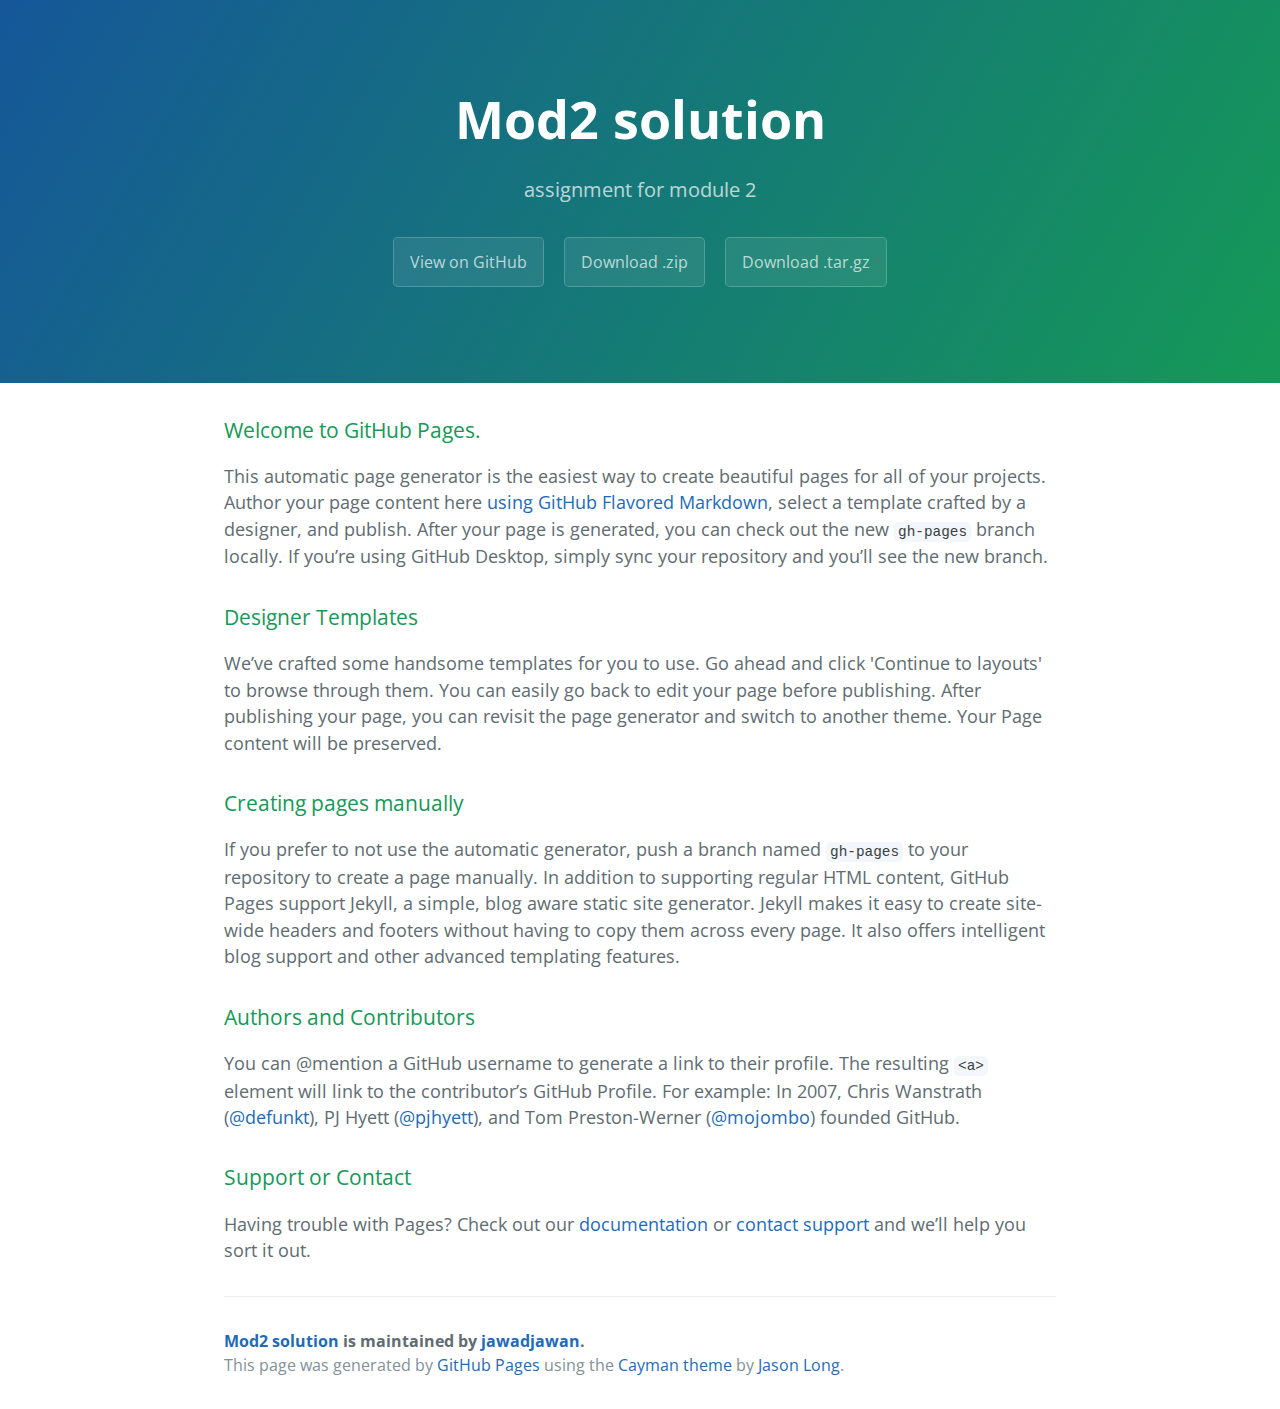
<file: index.html>
<!DOCTYPE html>
<html lang="en-us">
  <head>
    <meta charset="UTF-8">
    <title>Mod2 solution by jawadjawan</title>
    <meta name="viewport" content="width=device-width, initial-scale=1">
    <link rel="stylesheet" type="text/css" href="stylesheets/normalize.css" media="screen">
    <link href='https://fonts.googleapis.com/css?family=Open+Sans:400,700' rel='stylesheet' type='text/css'>
    <link rel="stylesheet" type="text/css" href="stylesheets/stylesheet.css" media="screen">
    <link rel="stylesheet" type="text/css" href="stylesheets/github-light.css" media="screen">
  </head>
  <body>
    <section class="page-header">
      <h1 class="project-name">Mod2 solution</h1>
      <h2 class="project-tagline">assignment for module 2</h2>
      <a href="https://github.com/jawadjawan/mod2_solution" class="btn">View on GitHub</a>
      <a href="https://github.com/jawadjawan/mod2_solution/zipball/master" class="btn">Download .zip</a>
      <a href="https://github.com/jawadjawan/mod2_solution/tarball/master" class="btn">Download .tar.gz</a>
    </section>

    <section class="main-content">
      <h3>
<a id="welcome-to-github-pages" class="anchor" href="#welcome-to-github-pages" aria-hidden="true"><span aria-hidden="true" class="octicon octicon-link"></span></a>Welcome to GitHub Pages.</h3>

<p>This automatic page generator is the easiest way to create beautiful pages for all of your projects. Author your page content here <a href="https://guides.github.com/features/mastering-markdown/">using GitHub Flavored Markdown</a>, select a template crafted by a designer, and publish. After your page is generated, you can check out the new <code>gh-pages</code> branch locally. If you’re using GitHub Desktop, simply sync your repository and you’ll see the new branch.</p>

<h3>
<a id="designer-templates" class="anchor" href="#designer-templates" aria-hidden="true"><span aria-hidden="true" class="octicon octicon-link"></span></a>Designer Templates</h3>

<p>We’ve crafted some handsome templates for you to use. Go ahead and click 'Continue to layouts' to browse through them. You can easily go back to edit your page before publishing. After publishing your page, you can revisit the page generator and switch to another theme. Your Page content will be preserved.</p>

<h3>
<a id="creating-pages-manually" class="anchor" href="#creating-pages-manually" aria-hidden="true"><span aria-hidden="true" class="octicon octicon-link"></span></a>Creating pages manually</h3>

<p>If you prefer to not use the automatic generator, push a branch named <code>gh-pages</code> to your repository to create a page manually. In addition to supporting regular HTML content, GitHub Pages support Jekyll, a simple, blog aware static site generator. Jekyll makes it easy to create site-wide headers and footers without having to copy them across every page. It also offers intelligent blog support and other advanced templating features.</p>

<h3>
<a id="authors-and-contributors" class="anchor" href="#authors-and-contributors" aria-hidden="true"><span aria-hidden="true" class="octicon octicon-link"></span></a>Authors and Contributors</h3>

<p>You can @mention a GitHub username to generate a link to their profile. The resulting <code>&lt;a&gt;</code> element will link to the contributor’s GitHub Profile. For example: In 2007, Chris Wanstrath (<a href="https://github.com/defunkt" class="user-mention">@defunkt</a>), PJ Hyett (<a href="https://github.com/pjhyett" class="user-mention">@pjhyett</a>), and Tom Preston-Werner (<a href="https://github.com/mojombo" class="user-mention">@mojombo</a>) founded GitHub.</p>

<h3>
<a id="support-or-contact" class="anchor" href="#support-or-contact" aria-hidden="true"><span aria-hidden="true" class="octicon octicon-link"></span></a>Support or Contact</h3>

<p>Having trouble with Pages? Check out our <a href="https://help.github.com/pages">documentation</a> or <a href="https://github.com/contact">contact support</a> and we’ll help you sort it out.</p>

      <footer class="site-footer">
        <span class="site-footer-owner"><a href="https://github.com/jawadjawan/mod2_solution">Mod2 solution</a> is maintained by <a href="https://github.com/jawadjawan">jawadjawan</a>.</span>

        <span class="site-footer-credits">This page was generated by <a href="https://pages.github.com">GitHub Pages</a> using the <a href="https://github.com/jasonlong/cayman-theme">Cayman theme</a> by <a href="https://twitter.com/jasonlong">Jason Long</a>.</span>
      </footer>

    </section>

  
  </body>
</html>
</file>
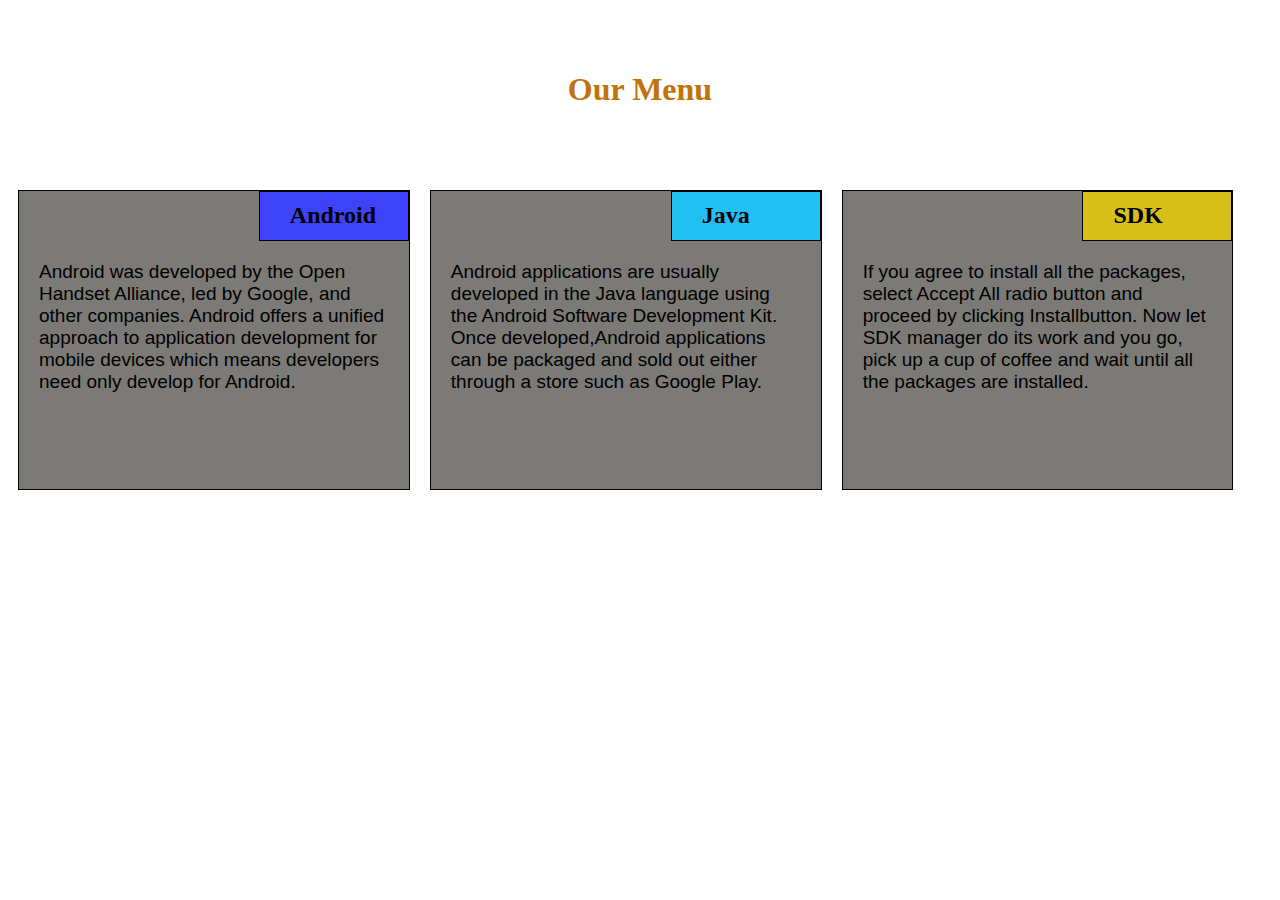
<file: mod2_solution/index.html>
<!DOCTYPE html>
<html>
<head>
	<meta charset="utf-8">
	<title>Module 2 solution</title>
	<link rel="stylesheet" type="text/css" href="css/stylesheet.css">
</head>
<body>
	<div class="head">
	<h1 class="menu">Our Menu</h1>
	</div>
	<div class="row">
		<div class="col-lg-4 col-md-6 col-sm-12">
			<div class="nav1">
				<h2>Android</h2>
			</div>
			<p class="p-lg">Android was developed by the Open Handset Alliance, led by Google, and other companies. Android offers a unified approach to application development for mobile devices which means developers need only develop for Android.</p>
		</div>
		<div class="col-lg-4 col-md-6 col-sm-12">
			<div class="nav2">
				<h2>Java</h2>
			</div>
			<p class="p-lg">Android applications are usually developed in the Java language using the Android Software Development Kit. Once developed,Android applications can be packaged and sold out either through a store such as Google Play.</p>
		</div>
		<div class="col-lg-4 col-md-12 col-sm-12">
			<div class="nav3">
				<h2>SDK</h2>
			</div>
			<p class="p-lg">If you agree to install all the packages, select Accept All radio button and proceed by clicking Installbutton. Now let SDK manager do its work and you go, pick up a cup of coffee and wait until all the packages are installed.</p>
		</div>
	</div>
</body>
</html>
</file>
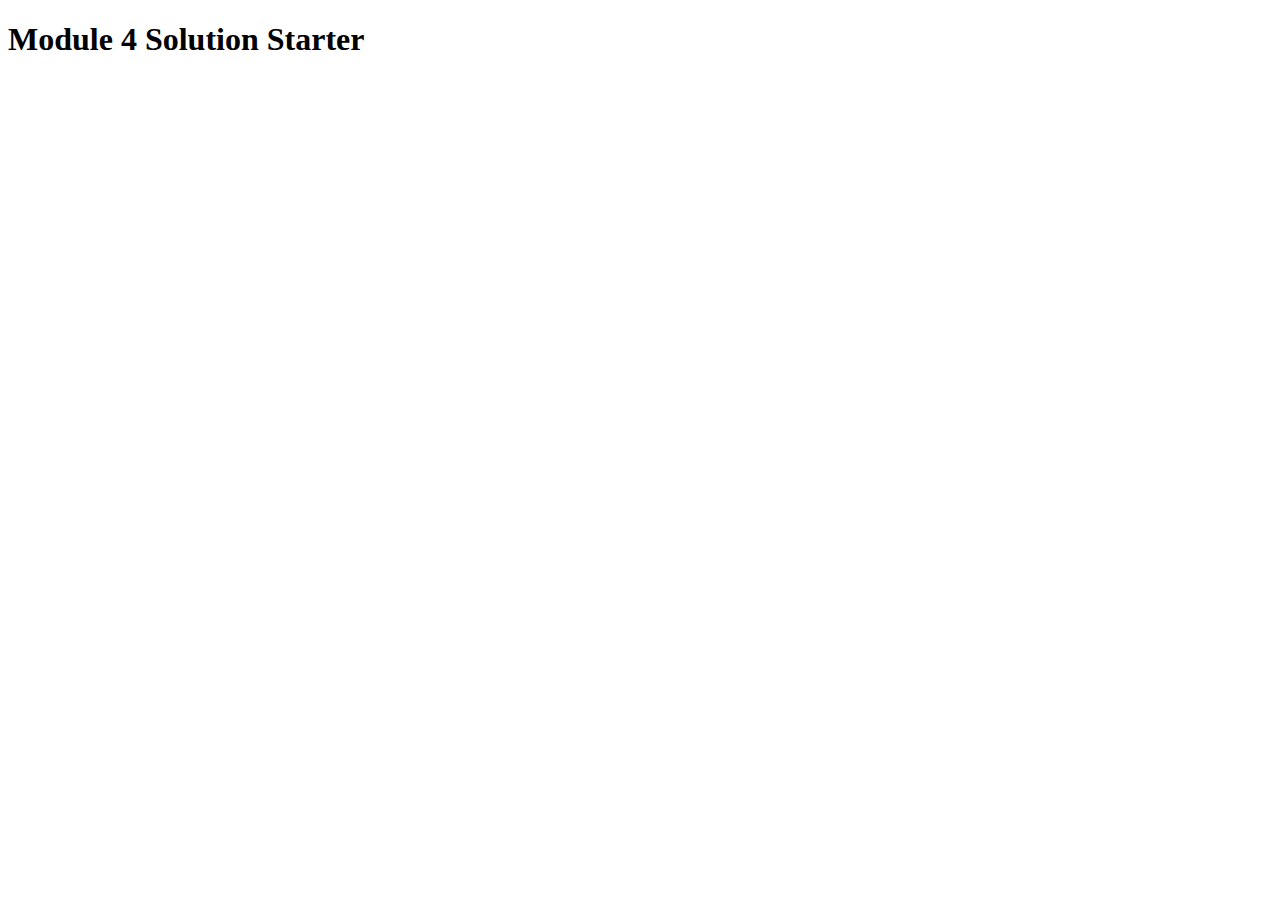
<file: mod4_solution/index.html>
<!DOCTYPE html>
<html>
<head>
  <meta charset="utf-8">
  <title>Module 4 Solution Starter</title>
  <script>
    var names = []; // DO NOT REMOVE
  </script>
  <script src="SpeakHello.js"></script>
  <script src="SpeakGoodBye.js"></script>
  <script src="script.js"></script>
</head>
<body>
  <h1>Module 4 Solution Starter</h1>
</body>
</html>
</file>
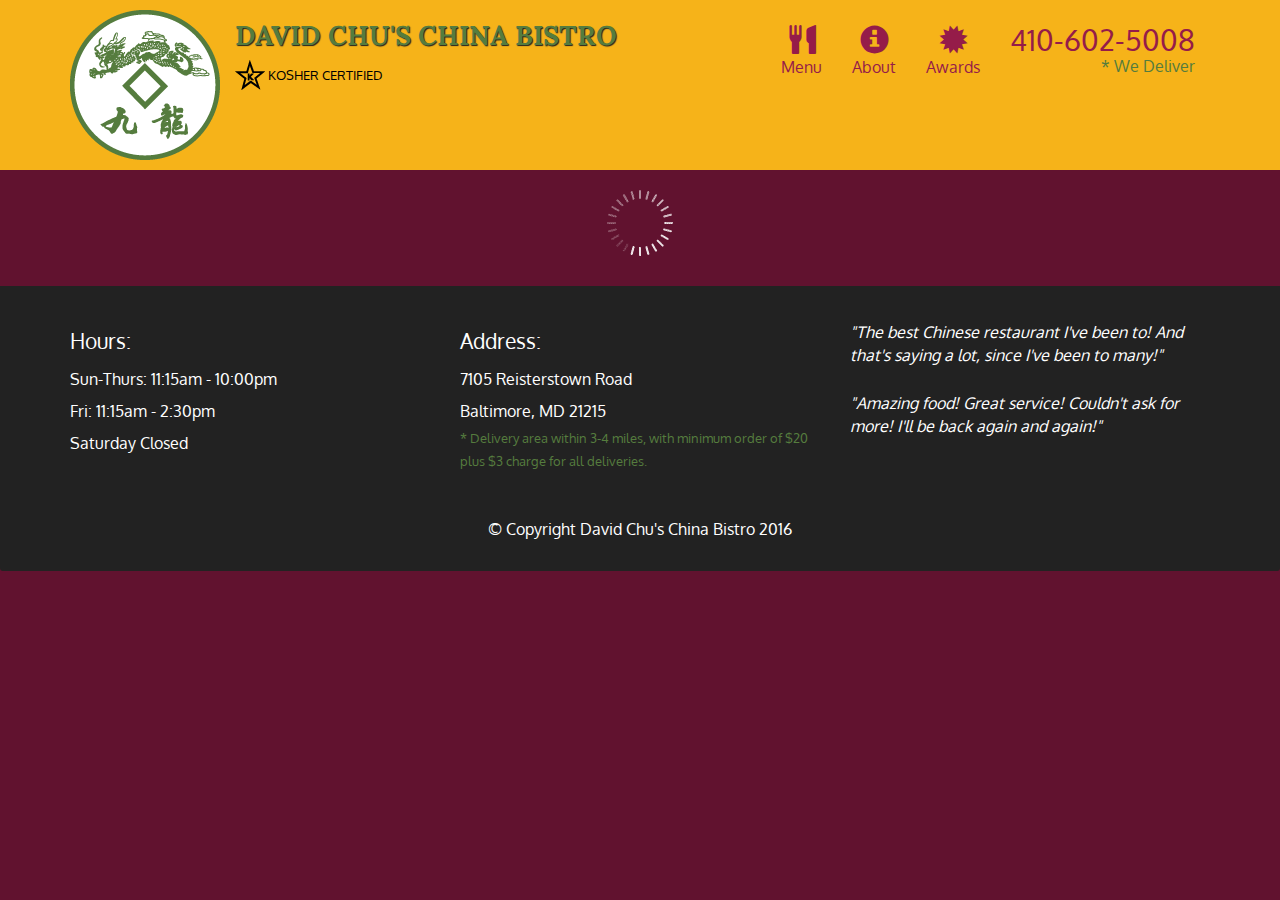
<file: module-5-solution/index.html>
<!doctype html>
<html lang="en">
  <head>
    <meta charset="utf-8">
    <meta http-equiv="X-UA-Compatible" content="IE=edge">
    <meta name="viewport" content="width=device-width, initial-scale=1">
    <title>David Chu's China Bistro</title>
    <link rel="stylesheet" href="css/bootstrap.min.css">
    <link rel="stylesheet" href="css/styles.css">
    <link href='https://fonts.googleapis.com/css?family=Oxygen:400,300,700' rel='stylesheet' type='text/css'>
    <link href='https://fonts.googleapis.com/css?family=Lora' rel='stylesheet' type='text/css'>
  </head>
<body>
  <header>
    <nav id="header-nav" class="navbar navbar-default">
      <div class="container">
        <div class="navbar-header">
          <a href="index.html" class="pull-left visible-md visible-lg">
            <div id="logo-img" alt="Logo image"></div>
          </a>

          <div class="navbar-brand">
            <a href="index.html"><h1>David Chu's China Bistro</h1></a>
            <p>
              <img src="images/star-k-logo.png" alt="Kosher certification">
              <span>Kosher Certified</span>
            </p>
          </div>

          <button id="navbarToggle" type="button" class="navbar-toggle collapsed" data-toggle="collapse" data-target="#collapsable-nav" aria-expanded="false">
            <span class="sr-only">Toggle navigation</span>
            <span class="icon-bar"></span>
            <span class="icon-bar"></span>
            <span class="icon-bar"></span>
          </button>
        </div>
        
        <div id="collapsable-nav" class="collapse navbar-collapse">
           <ul id="nav-list" class="nav navbar-nav navbar-right">
            <li id="navHomeButton" class="visible-xs active">
              <a href="index.html">
                <span class="glyphicon glyphicon-home"></span> Home</a>
            </li>
            <li id="navMenuButton">
              <a href="#" onclick="$dc.loadMenuCategories();">
                <span class="glyphicon glyphicon-cutlery"></span><br class="hidden-xs"> Menu</a>
            </li>
            <li>
              <a href="#">
                <span class="glyphicon glyphicon-info-sign"></span><br class="hidden-xs"> About</a>
            </li>
            <li>
              <a href="#">
                <span class="glyphicon glyphicon-certificate"></span><br class="hidden-xs"> Awards</a>
            </li>
            <li id="phone" class="hidden-xs">
              <a href="tel:410-602-5008">
                <span>410-602-5008</span></a><div>* We Deliver</div>
            </li>
          </ul><!-- #nav-list -->
        </div><!-- .collapse .navbar-collapse -->
      </div><!-- .container -->
    </nav><!-- #header-nav -->
  </header>

  <div id="call-btn" class="visible-xs">
    <a class="btn" href="tel:410-602-5008">
    <span class="glyphicon glyphicon-earphone"></span>
    410-602-5008
    </a>
  </div>
  <div id="xs-deliver" class="text-center visible-xs">* We Deliver</div>

  <div id="main-content" class="container"></div>

  <footer class="panel-footer">
    <div class="container">
      <div class="row">
        <section id="hours" class="col-sm-4">
          <span>Hours:</span><br>
          Sun-Thurs: 11:15am - 10:00pm<br>
          Fri: 11:15am - 2:30pm<br>
          Saturday Closed
          <hr class="visible-xs">
        </section>
        <section id="address" class="col-sm-4">
          <span>Address:</span><br>
          7105 Reisterstown Road<br>
          Baltimore, MD 21215
          <p>* Delivery area within 3-4 miles, with minimum order of $20 plus $3 charge for all deliveries.</p>
          <hr class="visible-xs">
        </section>
        <section id="testimonials" class="col-sm-4">
          <p>"The best Chinese restaurant I've been to! And that's saying a lot, since I've been to many!"</p>
          <p>"Amazing food! Great service! Couldn't ask for more! I'll be back again and again!"</p>
        </section>
      </div>
      <div class="text-center">&copy; Copyright David Chu's China Bistro 2016</div>
    </div>
  </footer>

  <!-- jQuery (Bootstrap JS plugins depend on it) -->
  <script src="js/jquery-2.1.4.min.js"></script>
  <script src="js/bootstrap.min.js"></script>
  <script src="js/ajax-utils.js"></script>
  <script src="js/script.js"></script>
</body>
</html>
</file>
<file: stylesheets/stylesheet.css>
* {
  box-sizing: border-box; }

body {
  padding: 0;
  margin: 0;
  font-family: "Open Sans", "Helvetica Neue", Helvetica, Arial, sans-serif;
  font-size: 16px;
  line-height: 1.5;
  color: #606c71; }

a {
  color: #1e6bb8;
  text-decoration: none; }
  a:hover {
    text-decoration: underline; }

.btn {
  display: inline-block;
  margin-bottom: 1rem;
  color: rgba(255, 255, 255, 0.7);
  background-color: rgba(255, 255, 255, 0.08);
  border-color: rgba(255, 255, 255, 0.2);
  border-style: solid;
  border-width: 1px;
  border-radius: 0.3rem;
  transition: color 0.2s, background-color 0.2s, border-color 0.2s; }
  .btn + .btn {
    margin-left: 1rem; }

.btn:hover {
  color: rgba(255, 255, 255, 0.8);
  text-decoration: none;
  background-color: rgba(255, 255, 255, 0.2);
  border-color: rgba(255, 255, 255, 0.3); }

@media screen and (min-width: 64em) {
  .btn {
    padding: 0.75rem 1rem; } }

@media screen and (min-width: 42em) and (max-width: 64em) {
  .btn {
    padding: 0.6rem 0.9rem;
    font-size: 0.9rem; } }

@media screen and (max-width: 42em) {
  .btn {
    display: block;
    width: 100%;
    padding: 0.75rem;
    font-size: 0.9rem; }
    .btn + .btn {
      margin-top: 1rem;
      margin-left: 0; } }

.page-header {
  color: #fff;
  text-align: center;
  background-color: #159957;
  background-image: linear-gradient(120deg, #155799, #159957); }

@media screen and (min-width: 64em) {
  .page-header {
    padding: 5rem 6rem; } }

@media screen and (min-width: 42em) and (max-width: 64em) {
  .page-header {
    padding: 3rem 4rem; } }

@media screen and (max-width: 42em) {
  .page-header {
    padding: 2rem 1rem; } }

.project-name {
  margin-top: 0;
  margin-bottom: 0.1rem; }

@media screen and (min-width: 64em) {
  .project-name {
    font-size: 3.25rem; } }

@media screen and (min-width: 42em) and (max-width: 64em) {
  .project-name {
    font-size: 2.25rem; } }

@media screen and (max-width: 42em) {
  .project-name {
    font-size: 1.75rem; } }

.project-tagline {
  margin-bottom: 2rem;
  font-weight: normal;
  opacity: 0.7; }

@media screen and (min-width: 64em) {
  .project-tagline {
    font-size: 1.25rem; } }

@media screen and (min-width: 42em) and (max-width: 64em) {
  .project-tagline {
    font-size: 1.15rem; } }

@media screen and (max-width: 42em) {
  .project-tagline {
    font-size: 1rem; } }

.main-content :first-child {
  margin-top: 0; }
.main-content img {
  max-width: 100%; }
.main-content h1, .main-content h2, .main-content h3, .main-content h4, .main-content h5, .main-content h6 {
  margin-top: 2rem;
  margin-bottom: 1rem;
  font-weight: normal;
  color: #159957; }
.main-content p {
  margin-bottom: 1em; }
.main-content code {
  padding: 2px 4px;
  font-family: Consolas, "Liberation Mono", Menlo, Courier, monospace;
  font-size: 0.9rem;
  color: #383e41;
  background-color: #f3f6fa;
  border-radius: 0.3rem; }
.main-content pre {
  padding: 0.8rem;
  margin-top: 0;
  margin-bottom: 1rem;
  font: 1rem Consolas, "Liberation Mono", Menlo, Courier, monospace;
  color: #567482;
  word-wrap: normal;
  background-color: #f3f6fa;
  border: solid 1px #dce6f0;
  border-radius: 0.3rem; }
  .main-content pre > code {
    padding: 0;
    margin: 0;
    font-size: 0.9rem;
    color: #567482;
    word-break: normal;
    white-space: pre;
    background: transparent;
    border: 0; }
.main-content .highlight {
  margin-bottom: 1rem; }
  .main-content .highlight pre {
    margin-bottom: 0;
    word-break: normal; }
.main-content .highlight pre, .main-content pre {
  padding: 0.8rem;
  overflow: auto;
  font-size: 0.9rem;
  line-height: 1.45;
  border-radius: 0.3rem; }
.main-content pre code, .main-content pre tt {
  display: inline;
  max-width: initial;
  padding: 0;
  margin: 0;
  overflow: initial;
  line-height: inherit;
  word-wrap: normal;
  background-color: transparent;
  border: 0; }
  .main-content pre code:before, .main-content pre code:after, .main-content pre tt:before, .main-content pre tt:after {
    content: normal; }
.main-content ul, .main-content ol {
  margin-top: 0; }
.main-content blockquote {
  padding: 0 1rem;
  margin-left: 0;
  color: #819198;
  border-left: 0.3rem solid #dce6f0; }
  .main-content blockquote > :first-child {
    margin-top: 0; }
  .main-content blockquote > :last-child {
    margin-bottom: 0; }
.main-content table {
  display: block;
  width: 100%;
  overflow: auto;
  word-break: normal;
  word-break: keep-all; }
  .main-content table th {
    font-weight: bold; }
  .main-content table th, .main-content table td {
    padding: 0.5rem 1rem;
    border: 1px solid #e9ebec; }
.main-content dl {
  padding: 0; }
  .main-content dl dt {
    padding: 0;
    margin-top: 1rem;
    font-size: 1rem;
    font-weight: bold; }
  .main-content dl dd {
    padding: 0;
    margin-bottom: 1rem; }
.main-content hr {
  height: 2px;
  padding: 0;
  margin: 1rem 0;
  background-color: #eff0f1;
  border: 0; }

@media screen and (min-width: 64em) {
  .main-content {
    max-width: 64rem;
    padding: 2rem 6rem;
    margin: 0 auto;
    font-size: 1.1rem; } }

@media screen and (min-width: 42em) and (max-width: 64em) {
  .main-content {
    padding: 2rem 4rem;
    font-size: 1.1rem; } }

@media screen and (max-width: 42em) {
  .main-content {
    padding: 2rem 1rem;
    font-size: 1rem; } }

.site-footer {
  padding-top: 2rem;
  margin-top: 2rem;
  border-top: solid 1px #eff0f1; }

.site-footer-owner {
  display: block;
  font-weight: bold; }

.site-footer-credits {
  color: #819198; }

@media screen and (min-width: 64em) {
  .site-footer {
    font-size: 1rem; } }

@media screen and (min-width: 42em) and (max-width: 64em) {
  .site-footer {
    font-size: 1rem; } }

@media screen and (max-width: 42em) {
  .site-footer {
    font-size: 0.9rem; } }
</file>
<file: stylesheets/github-light.css>
/*
The MIT License (MIT)

Copyright (c) 2016 GitHub, Inc.

Permission is hereby granted, free of charge, to any person obtaining a copy
of this software and associated documentation files (the "Software"), to deal
in the Software without restriction, including without limitation the rights
to use, copy, modify, merge, publish, distribute, sublicense, and/or sell
copies of the Software, and to permit persons to whom the Software is
furnished to do so, subject to the following conditions:

The above copyright notice and this permission notice shall be included in all
copies or substantial portions of the Software.

THE SOFTWARE IS PROVIDED "AS IS", WITHOUT WARRANTY OF ANY KIND, EXPRESS OR
IMPLIED, INCLUDING BUT NOT LIMITED TO THE WARRANTIES OF MERCHANTABILITY,
FITNESS FOR A PARTICULAR PURPOSE AND NONINFRINGEMENT. IN NO EVENT SHALL THE
AUTHORS OR COPYRIGHT HOLDERS BE LIABLE FOR ANY CLAIM, DAMAGES OR OTHER
LIABILITY, WHETHER IN AN ACTION OF CONTRACT, TORT OR OTHERWISE, ARISING FROM,
OUT OF OR IN CONNECTION WITH THE SOFTWARE OR THE USE OR OTHER DEALINGS IN THE
SOFTWARE.

*/

.pl-c /* comment */ {
  color: #969896;
}

.pl-c1 /* constant, variable.other.constant, support, meta.property-name, support.constant, support.variable, meta.module-reference, markup.raw, meta.diff.header */,
.pl-s .pl-v /* string variable */ {
  color: #0086b3;
}

.pl-e /* entity */,
.pl-en /* entity.name */ {
  color: #795da3;
}

.pl-smi /* variable.parameter.function, storage.modifier.package, storage.modifier.import, storage.type.java, variable.other */,
.pl-s .pl-s1 /* string source */ {
  color: #333;
}

.pl-ent /* entity.name.tag */ {
  color: #63a35c;
}

.pl-k /* keyword, storage, storage.type */ {
  color: #a71d5d;
}

.pl-s /* string */,
.pl-pds /* punctuation.definition.string, string.regexp.character-class */,
.pl-s .pl-pse .pl-s1 /* string punctuation.section.embedded source */,
.pl-sr /* string.regexp */,
.pl-sr .pl-cce /* string.regexp constant.character.escape */,
.pl-sr .pl-sre /* string.regexp source.ruby.embedded */,
.pl-sr .pl-sra /* string.regexp string.regexp.arbitrary-repitition */ {
  color: #183691;
}

.pl-v /* variable */ {
  color: #ed6a43;
}

.pl-id /* invalid.deprecated */ {
  color: #b52a1d;
}

.pl-ii /* invalid.illegal */ {
  color: #f8f8f8;
  background-color: #b52a1d;
}

.pl-sr .pl-cce /* string.regexp constant.character.escape */ {
  font-weight: bold;
  color: #63a35c;
}

.pl-ml /* markup.list */ {
  color: #693a17;
}

.pl-mh /* markup.heading */,
.pl-mh .pl-en /* markup.heading entity.name */,
.pl-ms /* meta.separator */ {
  font-weight: bold;
  color: #1d3e81;
}

.pl-mq /* markup.quote */ {
  color: #008080;
}

.pl-mi /* markup.italic */ {
  font-style: italic;
  color: #333;
}

.pl-mb /* markup.bold */ {
  font-weight: bold;
  color: #333;
}

.pl-md /* markup.deleted, meta.diff.header.from-file */ {
  color: #bd2c00;
  background-color: #ffecec;
}

.pl-mi1 /* markup.inserted, meta.diff.header.to-file */ {
  color: #55a532;
  background-color: #eaffea;
}

.pl-mdr /* meta.diff.range */ {
  font-weight: bold;
  color: #795da3;
}

.pl-mo /* meta.output */ {
  color: #1d3e81;
}
</file>
<file: mod2_solution/css/stylesheet.css>
@media (min-width: 992px){
			.col-lg-4{
				float:left;
				width: 31%;
				height: 300px;
				background-color: #7b7a76;
				border: 1px solid black;
				margin: 10px;
				border: 1px solid black;
			}
		}

@media (max-width: 991px) and (min-width:768px) {
			.col-md-6{
				float:left;
				width: 47%;
				height: 300px;
				box-sizing: border-box;
				background-color: #7b7a76;
				margin: 10px;
				border: 1px solid black;
			}
			.col-md-12{
				float: left;
				width: 96%;
				height: 300px;
				box-sizing: border-box;
				background-color: #7b7a76;
				margin: 10px;
				border: 1px solid black;
			}
		}

@media (max-width: 767px){
			.col-sm-12{
				float:left;
				width: 96%;
				height: 300px;
				box-sizing: border-box;
				background-color: #7b7a76;
				margin: 10px;
				border: 1px solid black;
			}
		}

* {
	box-sizing: border-box;
}
.menu{
	text-align: center;
	font-family: cursive;
	color: #c2720b;

}

.head{
	margin: 20px;
	padding: 30px;
}

.row {
	width: 100%;
}

.nav1{
	border: 1px solid black;
	width: 150px;
	height: 50px;
	margin-bottom: 20px;
	float: right;
	background-color: #3e42f9;
}

.nav2{
	border: 1px solid black;
	width: 150px;
	height: 50px;
	margin-bottom: 20px;
	float: right;
	background-color: #22bff3;
}

.nav3{
	border: 1px solid black;
	width: 150px;
	height: 50px;
	margin-bottom: 20px;
	float: right;
	background-color: #d7be18;
}

p {
	color: black;
	margin: 60px 10px 10px 10px;	
	padding: 10px;
	font-size: 19px;
	color:#000000;
	height: auto;
	font-family: sans-serif;
}

h2 {
	text-align: center;
	position: absolute;
	margin: 0px;
	padding: 10px 0px 0px 30px;
}
</file>
<file: module-5-solution/css/styles.css>
body {
  font-size: 16px;
  color: #fff;
  background-color: #61122f;
  font-family: 'Oxygen', sans-serif;
}

/** HEADER **/
#header-nav {
  background-color: #f6b319;
  border-radius: 0;
  border: 0;
}

#logo-img {
  background: url('../images/restaurant-logo_large.png') no-repeat;
  width: 150px;
  height: 150px;
  margin: 10px 15px 10px 0;
}

.navbar-brand {
  padding-top: 25px;
}
.navbar-brand h1 { /* Restaurant name */
  font-family: 'Lora', serif;
  color: #557c3e;
  font-size: 1.5em;
  text-transform: uppercase;
  font-weight: bold;
  text-shadow: 1px 1px 1px #222;
  margin-top: 0;
  margin-bottom: 0;
  line-height: .75;
}
.navbar-brand a:hover, .navbar-brand a:focus {
  text-decoration: none;
}
.navbar-brand p { /* Kosher cert */
  color: #000;
  text-transform: uppercase;
  font-size: .7em;
  margin-top: 15px;
}
.navbar-brand p span { /* Star-K */
  vertical-align: middle;
}

#nav-list {
  margin-top: 10px;
}
#nav-list a {
  color: #951C49;
  text-align: center;
}
#nav-list a:hover {
  background: #E7E7E7;
}
#nav-list a span {
  font-size: 1.8em;
}

#phone {
  margin-top: 5px;
}
#phone a { /* Phone number */
  text-align: right;
  padding-bottom: 0;
}
#phone div { /* We Deliver */
  color: #557c3e;
  text-align: right;
  padding-right: 15px;
}

.navbar-header button.navbar-toggle, .navbar-header .icon-bar {
  border: 1px solid #61122f;
}
.navbar-header button.navbar-toggle {
  clear: both;
  margin-top: -30px;
}
/* END HEADER */

/* FOOTER */
.panel-footer {
  margin-top: 30px;
  padding-top: 35px;
  padding-bottom: 30px;
  background-color: #222;
  border-top: 0;
}
.panel-footer div.row {
  margin-bottom: 35px;
}
#hours, #address {
  line-height: 2;
}
#hours > span, #address > span {
  font-size: 1.3em;
}
#address p {
  color: #557c3e;
  font-size: .8em;
  line-height: 1.8;
}
#testimonials {
  font-style: italic;
}
#testimonials p:nth-child(2) {
  margin-top: 25px;
}
/* END FOOTER */



/* HOME PAGE */
.container .jumbotron {
  box-shadow: 0 0 50px #3F0C1F;
  border: 2px solid #3F0C1F;
}

#menu-tile, #specials-tile, #map-tile {
  height: 250px;
  width: 100%;
  margin-bottom: 15px;
  position: relative;
  border: 2px solid #3F0C1F;
  overflow: hidden;
}
#menu-tile:hover, #specials-tile:hover, #map-tile:hover {
  box-shadow: 0 1px 5px 1px #cccccc;
}
#menu-tile {
  background: url('../images/menu-tile.jpg') no-repeat;
  background-position: center;
}
#specials-tile {
  background: url('../images/specials-tile.jpg') no-repeat;
  background-position: center;
}
#menu-tile span, #specials-tile span, #map-tile span {
  position: absolute;
  bottom: 0;
  right: 0;
  width: 100%;
  text-align: center;
  font-size: 1.6em;
  text-transform: uppercase;
  background-color: #000;
  color: #fff;
  opacity: .8;
}
/* END HOME PAGE */

/* MENU CATEGORIES PAGE */
.category-tile { 
  position: relative;
  border: 2px solid #3F0C1F;
  overflow: hidden;
  width: 200px;
  height: 200px;
  margin: 0 auto 15px;
}
.category-tile span {
  position: absolute;
  bottom: 0;
  right: 0;
  width: 100%;
  text-align: center;
  font-size: 1.2em;
  text-transform: uppercase;
  background-color: #000;
  color: #fff;
  opacity: .8;
}
.category-tile:hover {
  box-shadow: 0 1px 5px 1px #cccccc;
}

#menu-categories-title + div {
  margin-bottom: 50px;
}
/* END MENU CATEGORIES PAGE */

/* SINGLE CATEGORY PAGE */
.menu-item-tile {
  margin-bottom: 25px;
}
.menu-item-tile hr {
  width: 80%;
}
.menu-item-tile .menu-item-price {
  font-size: 1.1em;
  text-align: right;
  margin-top: -15px;
  margin-right: -15px;
}
.menu-item-tile .menu-item-price span {
  font-size: .6em;
}
.menu-item-photo {
  position: relative;
  border: 2px solid #3F0C1F; 
  overflow: hidden;
  padding: 0;
  margin-right: -15px;
  margin-left: auto;
  margin-bottom: 20px;
  max-width: 250px;
}
.menu-item-photo div {
  position: absolute;
  bottom: 0;
  right: 0;
  width: 80px;
  background-color: #557c3e;
  text-align: center;
}
.menu-item-description {
  padding-right: 30px;
}
h3.menu-item-title {
  margin: 0 0 10px;
}
.menu-item-details {
  font-size: .9em;
  font-style: italic;
}
/* END SINGLE CATEGORY PAGE */


/********** Large devices only **********/
@media (min-width: 1200px) {
  .container .jumbotron {
    background: url('../images/jumbotron_1200.jpg') no-repeat;
    height: 675px;
  }
}

/********** Medium devices only **********/
@media (min-width: 992px) and (max-width: 1199px) {
  /* Header */
  #logo-img {
    background: url('../images/restaurant-logo_medium.png') no-repeat;
    width: 100px;
    height: 100px;
    margin: 5px 5px 5px 0;
  }
  /* End Header */

  /* Home Page */
  .container .jumbotron {
    background: url('../images/jumbotron_992.jpg') no-repeat;
    height: 558px;
  }
  /* End Home Page */
}

/********** Small devices only **********/
@media (min-width: 768px) and (max-width: 991px) {
  /* Home Page */
  .container .jumbotron {
    background: url('../images/jumbotron_768.jpg') no-repeat;
    height: 432px;
  }
  /* End Home Page */
}

/********** Extra small devices only **********/
@media (max-width: 767px) {
  /* Header */
  .navbar-brand {
    padding-top: 10px;
    height: 80px;
  }
  .navbar-brand h1 { /* Restaurant name */
    padding-top: 10px;
    font-size: 5vw; /* 1vw = 1% of viewport width */
  }
  .navbar-brand p { /* Kosher cert */
    font-size: .6em;
    margin-top: 12px;
  }
  .navbar-brand p img { /* Star-K */
    height: 20px;
  }

  #collapsable-nav a { /* Collapsed nav menu text */
    font-size: 1.2em;
  }
  #collapsable-nav a span { /* Collapsed nav menu glyph */
    font-size: 1em;
    margin-right: 5px;
  }

  #call-btn > a {
    font-size: 1.5em;
    display: block;
    margin: 0 20px;
    padding: 10px;
    border: 2px solid #fff;
    background-color: #f6b319;
    color: #951c49;
  }
  #xs-deliver {
    margin-top: 5px;
    font-size: .7em;
    letter-spacing: .1em;
    text-transform: uppercase;
  }
  /* End Header */

  /* Footer */
  .panel-footer section {
    margin-bottom: 30px;
    text-align: center;
  }
  .panel-footer section:nth-child(3) {
    margin-bottom: 0; /* margin already exists on the whole row */
  }
  .panel-footer section hr {
    width: 50%;
  }
  /* End Footer */

  /* Home Page */
  .container .jumbotron {
    margin-top: 30px;
    padding: 0;
  }
  #menu-tile, #specials-tile {
    width: 360px;
    margin: 0 auto 15px;
  }

  .menu-item-photo {
    margin-right: auto;
  }
  .menu-item-tile .menu-item-price {
    text-align: center;
  }
  .menu-item-description {
    text-align: center;;
  }
}


/********** Super extra small devices Only :-) (e.g., iPhone 4) **********/
@media (max-width: 479px) {
  /* Header */
  .navbar-brand h1 { /* Restaurant name */
    padding-top: 5px;
    font-size: 6vw;
  }
  /* End Header */
  
  /* Home page */
  #menu-tile, #specials-tile {
    width: 280px;
    margin: 0 auto 15px;
  }

  .col-xxs-12 {
    position: relative;
    min-height: 1px;
    padding-right: 15px;
    padding-left: 15px;
    float: left;
    width: 100%;
  }
}
</file>
